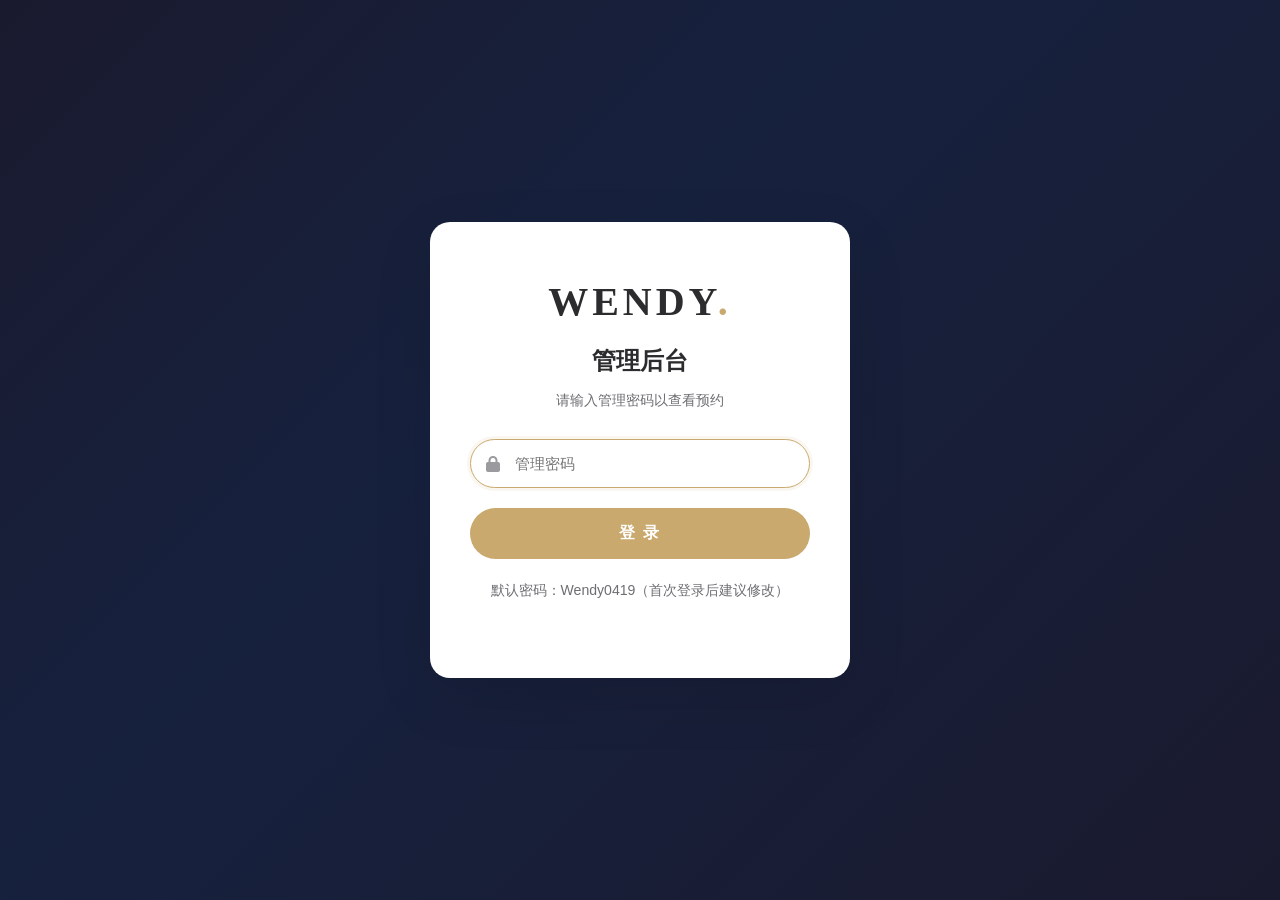
<file: admin.html>
<!DOCTYPE html>
<html lang="zh-CN">
<head>
    <meta charset="UTF-8">
    <meta name="viewport" content="width=device-width, initial-scale=1.0">
    <meta name="robots" content="noindex, nofollow">
    <title>管理后台 | Wendy Makeup Studio</title>
    <link rel="stylesheet" href="css/admin.css">
</head>
<body>
    <!-- Login Screen -->
    <div class="admin-login" id="adminLogin">
        <div class="login-card">
            <div class="login-logo">WENDY<span>.</span></div>
            <h1>管理后台</h1>
            <p>请输入管理密码以查看预约</p>
            <form id="loginForm">
                <div class="input-group">
                    <i class="fas fa-lock"></i>
                    <input type="password" id="adminPassword" placeholder="管理密码" required autofocus>
                </div>
                <button type="submit" class="btn-login">登 录</button>
            </form>
            <p class="login-hint">默认密码：Wendy0419（首次登录后建议修改）</p>
        </div>
    </div>

    <!-- Admin Dashboard (hidden before login) -->
    <div class="admin-dashboard" id="adminDashboard" style="display:none;">
        <!-- Sidebar -->
        <aside class="sidebar">
            <div class="sidebar-brand">
                <a href="../index.html" target="_blank">WENDY<span>.</span></a>
                <span class="sidebar-sub">管理后台</span>
            </div>
            <nav class="sidebar-nav">
                <a href="#overview" class="nav-item active" data-page="overview">
                    <i class="fas fa-chart-pie"></i> 数据概览
                </a>
                <a href="#bookings" class="nav-item" data-page="bookings">
                    <i class="fas fa-calendar-check"></i> 所有预约
                </a>
                <a href="#calendar" class="nav-item" data-page="calendar">
                    <i class="fas fa-calendar-alt"></i> 预约日历
                </a>
                <a href="#clients" class="nav-item" data-page="clients">
                    <i class="fas fa-user-friends"></i> 客户管理
                </a>
                <a href="#analytics" class="nav-item" data-page="analytics">
                    <i class="fas fa-chart-line"></i> 数据分析
                </a>
                <a href="#settings" class="nav-item" data-page="settings">
                    <i class="fas fa-cog"></i> 设置
                </a>
            </nav>
            <div class="sidebar-footer">
                <button class="btn-logout" id="btnLogout">
                    <i class="fas fa-sign-out-alt"></i> 退出登录
                </button>
            </div>
        </aside>

        <!-- Sidebar overlay for mobile -->
        <div class="sidebar-overlay" id="sidebarOverlay"></div>

        <!-- Main Content -->
        <main class="main-content">
            <!-- Top Bar -->
            <header class="topbar">
                <div class="topbar-left">
                    <button class="btn-sidebar-toggle" id="btnSidebarToggle">
                        <i class="fas fa-bars"></i>
                    </button>
                    <h2 class="page-title" id="pageTitle">数据概览</h2>
                </div>
                <div class="topbar-right">
                    <button class="btn-dark-mode" id="btnDarkMode" title="切换暗色模式">
                        <i class="fas fa-moon"></i>
                    </button>
                    <span class="topbar-time" id="topbarTime"></span>
                    <a href="../index.html" target="_blank" class="btn-view-site">
                        <i class="fas fa-external-link-alt"></i> 查看网站
                    </a>
                </div>
            </header>

            <!-- Page: Overview -->
            <div class="page-content active" id="page-overview">
                <div class="stats-grid">
                    <div class="stat-card">
                        <div class="stat-icon" style="background:rgba(201,169,110,0.15);color:#c9a96e;">
                            <i class="fas fa-calendar-day"></i>
                        </div>
                        <div class="stat-info">
                            <span class="stat-value" id="statToday">0</span>
                            <span class="stat-label">今日预约</span>
                        </div>
                    </div>
                    <div class="stat-card">
                        <div class="stat-icon" style="background:rgba(124,184,158,0.15);color:#7cb89e;">
                            <i class="fas fa-check-circle"></i>
                        </div>
                        <div class="stat-info">
                            <span class="stat-value" id="statConfirmed">0</span>
                            <span class="stat-label">已确认</span>
                        </div>
                    </div>
                    <div class="stat-card">
                        <div class="stat-icon" style="background:rgba(183,110,121,0.15);color:#b76e79;">
                            <i class="fas fa-clock"></i>
                        </div>
                        <div class="stat-info">
                            <span class="stat-value" id="statPending">0</span>
                            <span class="stat-label">待确认</span>
                        </div>
                    </div>
                    <div class="stat-card">
                        <div class="stat-icon" style="background:rgba(100,140,200,0.15);color:#648cc8;">
                            <i class="fas fa-yen-sign"></i>
                        </div>
                        <div class="stat-info">
                            <span class="stat-value" id="statRevenue">¥0</span>
                            <span class="stat-label">本月预估收入</span>
                        </div>
                    </div>
                </div>

                <div class="overview-grid">
                    <div class="overview-card">
                        <h3><i class="fas fa-list"></i> 最近预约</h3>
                        <div class="recent-bookings" id="recentBookings">
                            <p class="empty-state">暂无预约记录</p>
                        </div>
                    </div>
                    <div class="overview-card">
                        <h3><i class="fas fa-chart-bar"></i> 服务分布</h3>
                        <div class="service-chart" id="serviceChart">
                            <p class="empty-state">暂无数据</p>
                        </div>
                    </div>
                </div>
            </div>

            <!-- Page: All Bookings -->
            <div class="page-content" id="page-bookings">
                <!-- Filters -->
                <div class="bookings-toolbar">
                    <div class="filter-group">
                        <select id="filterStatus">
                            <option value="all">全部状态</option>
                            <option value="pending">待确认</option>
                            <option value="confirmed">已确认</option>
                            <option value="completed">已完成</option>
                            <option value="cancelled">已取消</option>
                        </select>
                        <select id="filterService">
                            <option value="all">全部服务</option>
                            <option value="bridal">新娘妆容造型</option>
                            <option value="evening">晚宴/派对妆容</option>
                            <option value="commercial">商业拍摄妆容</option>
                            <option value="personal">个人形象设计</option>
                            <option value="trial">试妆体验</option>
                            <option value="group">团体造型服务</option>
                        </select>
                        <input type="date" id="filterDate" placeholder="按日期筛选">
                        <input type="text" id="filterSearch" placeholder="🔍 搜索客户姓名/手机号...">
                    </div>
                    <div class="toolbar-actions">
                        <button class="btn-bulk-confirm" id="btnBulkConfirm" disabled>
                            <i class="fas fa-check-double"></i> 批量确认
                        </button>
                        <button class="btn-export" id="btnExport">
                            <i class="fas fa-download"></i> 导出Excel
                        </button>
                    </div>
                </div>

                <!-- Bookings Table -->
                <div class="bookings-table-wrapper">
                    <table class="bookings-table" id="bookingsTable">
                        <thead>
                            <tr>
                                <th><input type="checkbox" id="selectAllBookings" title="全选"></th>
                                <th>预约编号</th>
                                <th>客户</th>
                                <th>服务项目</th>
                                <th>日期</th>
                                <th>时间</th>
                                <th>价格</th>
                                <th>状态</th>
                                <th>操作</th>
                            </tr>
                        </thead>
                        <tbody id="bookingsTableBody">
                            <tr class="empty-row">
                                <td colspan="9">暂无预约记录</td>
                            </tr>
                        </tbody>
                    </table>
                </div>

                <!-- Pagination -->
                <div class="pagination" id="pagination"></div>
            </div>

            <!-- Page: Calendar -->
            <div class="page-content" id="page-calendar">
                <div class="calendar-view-card">
                    <div class="calendar-view-header">
                        <h3><i class="fas fa-calendar-alt"></i> 预约日历视图</h3>
                        <div class="calendar-view-nav">
                            <button class="btn-cal-nav" id="calViewPrev"><i class="fas fa-chevron-left"></i></button>
                            <span class="cal-view-month" id="calViewMonth"></span>
                            <button class="btn-cal-nav" id="calViewNext"><i class="fas fa-chevron-right"></i></button>
                            <button class="btn-cal-today" id="calViewToday">今天</button>
                        </div>
                    </div>
                    <div class="calendar-view-legend">
                        <span><span class="legend-dot" style="background:#c9a96e;"></span> 待确认</span>
                        <span><span class="legend-dot" style="background:#7cb89e;"></span> 已确认</span>
                        <span><span class="legend-dot" style="background:#648cc8;"></span> 已完成</span>
                        <span><span class="legend-dot" style="background:#b76e79;"></span> 已取消</span>
                    </div>
                    <div class="calendar-grid-weekdays">
                        <span>日</span><span>一</span><span>二</span><span>三</span><span>四</span><span>五</span><span>六</span>
                    </div>
                    <div class="calendar-grid-days" id="calendarGridDays"></div>
                    <div class="calendar-day-detail" id="calendarDayDetail">
                        <p class="empty-state">点击日期查看当天预约详情</p>
                    </div>
                </div>
            </div>

            <!-- Page: Clients -->
            <div class="page-content" id="page-clients">
                <div class="bookings-toolbar">
                    <div class="filter-group">
                        <input type="text" id="clientSearch" placeholder="🔍 搜索客户姓名/手机号/微信...">
                    </div>
                    <div class="toolbar-actions">
                        <span class="client-count" id="clientCount">共 0 位客户</span>
                    </div>
                </div>
                <div class="clients-grid" id="clientsGrid">
                    <p class="empty-state">暂无客户数据</p>
                </div>
            </div>

            <!-- Page: Analytics -->
            <div class="page-content" id="page-analytics">
                <div class="analytics-grid">
                    <div class="analytics-card analytics-card-wide">
                        <h3><i class="fas fa-chart-bar"></i> 月度收入趋势</h3>
                        <div class="chart-container" id="revenueChart">
                            <p class="empty-state">暂无足够数据</p>
                        </div>
                    </div>
                    <div class="analytics-card">
                        <h3><i class="fas fa-chart-pie"></i> 服务占比</h3>
                        <div class="chart-container" id="servicePieChart">
                            <p class="empty-state">暂无数据</p>
                        </div>
                    </div>
                    <div class="analytics-card">
                        <h3><i class="fas fa-clock"></i> 热门时段</h3>
                        <div class="chart-container" id="timeSlotChart">
                            <p class="empty-state">暂无数据</p>
                        </div>
                    </div>
                    <div class="analytics-card">
                        <h3><i class="fas fa-calendar-check"></i> 转化率</h3>
                        <div class="analytics-kpi" id="conversionRate">
                            <span class="kpi-value">0%</span>
                            <span class="kpi-label">预约→确认转化率</span>
                        </div>
                    </div>
                </div>
                <div class="analytics-card analytics-card-wide" style="margin-top:20px;">
                    <h3><i class="fas fa-table"></i> 月度汇总表</h3>
                    <div class="table-responsive">
                        <table class="bookings-table" id="monthlySummaryTable">
                            <thead>
                                <tr>
                                    <th>月份</th>
                                    <th>总预约</th>
                                    <th>已确认</th>
                                    <th>已完成</th>
                                    <th>已取消</th>
                                    <th>预估收入</th>
                                </tr>
                            </thead>
                            <tbody id="monthlySummaryBody">
                                <tr class="empty-row"><td colspan="6">暂无数据</td></tr>
                            </tbody>
                        </table>
                    </div>
                </div>
            </div>

            <!-- Page: Settings -->
            <div class="page-content" id="page-settings">
                <div class="settings-card">
                    <h3><i class="fas fa-lock"></i> 修改管理密码</h3>
                    <form id="changePasswordForm">
                        <div class="form-row">
                            <div class="form-group">
                                <label>当前密码</label>
                                <input type="password" id="currentPassword" required>
                            </div>
                        </div>
                        <div class="form-row">
                            <div class="form-group">
                                <label>新密码</label>
                                <input type="password" id="newPassword" required minlength="6">
                            </div>
                            <div class="form-group">
                                <label>确认新密码</label>
                                <input type="password" id="confirmPassword" required minlength="6">
                            </div>
                        </div>
                        <button type="submit" class="btn-primary">
                            <i class="fas fa-save"></i> 保存修改
                        </button>
                    </form>
                </div>

                <div class="settings-card">
                    <h3><i class="fas fa-database"></i> 数据管理</h3>
                    <p>所有预约数据安全存储在云数据库中，永久免费。</p>
                    <div class="settings-info">
                        <div class="info-row">
                            <span>总预约数</span>
                            <strong id="setTotalBookings">0</strong>
                        </div>
                        <div class="info-row">
                            <span>数据库状态</span>
                            <strong style="color:var(--color-success);">● 正常运行</strong>
                        </div>
                    </div>
                </div>
            </div>
        </main>

        <!-- Booking Detail Modal -->
        <div class="modal-overlay" id="detailModal">
            <div class="modal-content modal-large">
                <div class="modal-header">
                    <h3>预约详情</h3>
                    <button class="modal-close" id="closeDetailModal">&times;</button>
                </div>
                <div class="modal-body" id="detailContent"></div>
            </div>
        </div>

        <!-- Toast -->
        <div class="toast-container" id="adminToast"></div>
    </div>

    <script>
    (function(){var l=document.createElement('link');l.rel='stylesheet';l.href='https://cdnjs.cloudflare.com/ajax/libs/font-awesome/6.5.1/css/all.min.css';document.head.appendChild(l);})();
    </script>
    <script src="js/admin.js"></script>
</body>
</html>
</file>
<file: css/admin.css>
/* ============================================
   WENDY MAKEUP STUDIO - Admin Dashboard Styles
   ============================================ */

:root {
    --color-primary: #c9a96e;
    --color-primary-light: #d4b77f;
    --color-primary-dark: #b8944f;
    --color-accent: #b76e79;
    --color-bg: #f8f7f5;
    --color-sidebar: #1a1a1e;
    --color-sidebar-hover: #25252b;
    --color-text: #2c2c2e;
    --color-text-light: #6e6e73;
    --color-text-lighter: #9a9a9f;
    --color-white: #fff;
    --color-border: #e8e4df;
    --color-success: #7cb89e;
    --color-error: #c97b7b;
    --color-warning: #d4a843;

    --font-display: 'Georgia', 'Times New Roman', serif;
    --font-body: 'PingFang SC', 'Microsoft YaHei', 'Hiragino Sans GB', -apple-system, sans-serif;

    --shadow-sm: 0 2px 8px rgba(0,0,0,0.06);
    --shadow-md: 0 8px 30px rgba(0,0,0,0.08);
    --shadow-lg: 0 20px 60px rgba(0,0,0,0.1);

    --radius-sm: 6px;
    --radius-md: 12px;
    --radius-lg: 20px;

    --transition: all 0.25s ease;
    --sidebar-width: 240px;
    --topbar-height: 64px;
}

* { margin: 0; padding: 0; box-sizing: border-box; }
body {
    font-family: var(--font-body);
    background: var(--color-bg);
    color: var(--color-text);
    line-height: 1.6;
    -webkit-font-smoothing: antialiased;
}
a { text-decoration: none; color: inherit; }
button { cursor: pointer; border: none; font-family: inherit; }
input, select, textarea { font-family: inherit; }
ul { list-style: none; }

/* ============ LOGIN SCREEN ============ */
.admin-login {
    min-height: 100vh;
    display: flex;
    align-items: center;
    justify-content: center;
    background: linear-gradient(135deg, #1a1a2e 0%, #16213e 40%, #1a1a2e 100%);
    padding: 20px;
}
.login-card {
    background: var(--color-white);
    border-radius: var(--radius-lg);
    padding: 48px 40px;
    width: 100%;
    max-width: 420px;
    text-align: center;
    box-shadow: var(--shadow-lg);
    animation: loginIn 0.6s ease;
}
@keyframes loginIn {
    from { opacity: 0; transform: translateY(30px); }
    to { opacity: 1; transform: translateY(0); }
}
.login-logo {
    font-family: var(--font-display);
    font-size: 2.5rem;
    font-weight: 700;
    letter-spacing: 4px;
    margin-bottom: 8px;
}
.login-logo span { color: var(--color-primary); }
.login-card h1 {
    font-family: var(--font-display);
    font-size: 1.5rem;
    font-weight: 600;
    margin-bottom: 8px;
}
.login-card > p {
    color: var(--color-text-light);
    font-size: 0.88rem;
    margin-bottom: 28px;
}
.input-group {
    position: relative;
    margin-bottom: 20px;
}
.input-group i {
    position: absolute;
    left: 16px;
    top: 50%;
    transform: translateY(-50%);
    color: var(--color-text-lighter);
    font-size: 1rem;
}
.input-group input {
    width: 100%;
    padding: 15px 16px 15px 44px;
    border: 1.5px solid var(--color-border);
    border-radius: 50px;
    font-size: 0.95rem;
    outline: none;
    transition: var(--transition);
}
.input-group input:focus {
    border-color: var(--color-primary);
    box-shadow: 0 0 0 3px rgba(201,169,110,0.1);
}
.btn-login {
    width: 100%;
    padding: 15px;
    background: var(--color-primary);
    color: var(--color-white);
    border-radius: 50px;
    font-size: 1rem;
    font-weight: 600;
    letter-spacing: 2px;
    transition: var(--transition);
}
.btn-login:hover {
    background: var(--color-primary-dark);
    transform: translateY(-1px);
}
.btn-login.loading {
    pointer-events: none;
    opacity: 0.7;
}
.login-hint {
    margin-top: 20px;
    font-size: 0.78rem;
    color: var(--color-text-lighter);
}
.login-error {
    color: var(--color-error);
    font-size: 0.85rem;
    margin-bottom: 16px;
    display: none;
}
.login-error.show { display: block; }

/* ============ DASHBOARD LAYOUT ============ */
.admin-dashboard {
    display: flex;
    min-height: 100vh;
}

/* Sidebar */
.sidebar {
    width: var(--sidebar-width);
    background: var(--color-sidebar);
    color: var(--color-white);
    display: flex;
    flex-direction: column;
    position: fixed;
    top: 0;
    left: 0;
    bottom: 0;
    z-index: 130;
    transition: transform 0.3s ease;
}
.sidebar-brand {
    padding: 28px 24px;
    border-bottom: 1px solid rgba(255,255,255,0.08);
}
.sidebar-brand a {
    font-family: var(--font-display);
    font-size: 1.4rem;
    font-weight: 700;
    letter-spacing: 3px;
    color: var(--color-white);
}
.sidebar-brand a span { color: var(--color-primary); }
.sidebar-sub {
    display: block;
    font-size: 0.72rem;
    color: rgba(255,255,255,0.35);
    letter-spacing: 2px;
    margin-top: 4px;
}
.sidebar-nav {
    flex: 1;
    padding: 16px 12px;
    display: flex;
    flex-direction: column;
    gap: 4px;
}
.nav-item {
    display: flex;
    align-items: center;
    gap: 12px;
    padding: 12px 16px;
    border-radius: var(--radius-sm);
    font-size: 0.88rem;
    color: rgba(255,255,255,0.55);
    transition: var(--transition);
}
.nav-item:hover {
    background: var(--color-sidebar-hover);
    color: rgba(255,255,255,0.9);
}
.nav-item.active {
    background: rgba(201,169,110,0.15);
    color: var(--color-primary);
}
.nav-item i { width: 20px; text-align: center; }
.sidebar-footer {
    padding: 16px 12px;
    border-top: 1px solid rgba(255,255,255,0.08);
}
.btn-logout {
    width: 100%;
    display: flex;
    align-items: center;
    justify-content: center;
    gap: 8px;
    padding: 12px;
    background: rgba(255,255,255,0.05);
    color: rgba(255,255,255,0.5);
    border-radius: var(--radius-sm);
    font-size: 0.85rem;
    transition: var(--transition);
}
.btn-logout:hover {
    background: rgba(255,70,70,0.15);
    color: #ff6b6b;
}

/* Main Content */
.main-content {
    flex: 1;
    margin-left: var(--sidebar-width);
    min-height: 100vh;
    background: var(--color-bg);
}

/* Topbar */
.topbar {
    height: var(--topbar-height);
    background: var(--color-white);
    border-bottom: 1px solid var(--color-border);
    display: flex;
    align-items: center;
    justify-content: space-between;
    padding: 0 28px;
    position: sticky;
    top: 0;
    z-index: 110;
}
.topbar-left {
    display: flex;
    align-items: center;
    gap: 16px;
}
.btn-sidebar-toggle {
    display: none;
    width: 40px;
    height: 40px;
    align-items: center;
    justify-content: center;
    font-size: 1.3rem;
    color: var(--color-text);
    background: transparent;
    border-radius: var(--radius-sm);
    transition: var(--transition);
}
.btn-sidebar-toggle:hover {
    background: var(--color-bg);
}

/* Sidebar overlay */
.sidebar-overlay {
    display: none;
    position: fixed;
    inset: 0;
    background: rgba(0,0,0,0.5);
    z-index: 120;
    transition: opacity 0.3s ease;
}
.sidebar-overlay.active {
    display: block;
}
.page-title {
    font-family: var(--font-display);
    font-size: 1.3rem;
    font-weight: 600;
}
.topbar-right {
    display: flex;
    align-items: center;
    gap: 16px;
}
.topbar-time {
    font-size: 0.85rem;
    color: var(--color-text-light);
}
.btn-view-site {
    display: flex;
    align-items: center;
    gap: 6px;
    padding: 8px 18px;
    border: 1px solid var(--color-border);
    border-radius: 50px;
    font-size: 0.8rem;
    color: var(--color-text-light);
    transition: var(--transition);
}
.btn-view-site:hover {
    border-color: var(--color-primary);
    color: var(--color-primary);
}

/* Page Content */
.page-content {
    display: none;
    padding: 28px;
}
.page-content.active { display: block; }

/* Stats Grid */
.stats-grid {
    display: grid;
    grid-template-columns: repeat(4, 1fr);
    gap: 20px;
    margin-bottom: 28px;
}
.stat-card {
    background: var(--color-white);
    border-radius: var(--radius-md);
    padding: 24px;
    display: flex;
    align-items: center;
    gap: 18px;
    box-shadow: var(--shadow-sm);
    transition: var(--transition);
}
.stat-card:hover { transform: translateY(-2px); box-shadow: var(--shadow-md); }
.stat-icon {
    width: 52px;
    height: 52px;
    border-radius: 50%;
    display: flex;
    align-items: center;
    justify-content: center;
    font-size: 1.3rem;
    flex-shrink: 0;
}
.stat-value {
    display: block;
    font-family: var(--font-display);
    font-size: 1.8rem;
    font-weight: 700;
    line-height: 1.1;
}
.stat-label {
    font-size: 0.8rem;
    color: var(--color-text-light);
    margin-top: 2px;
}

/* Overview Grid */
.overview-grid {
    display: grid;
    grid-template-columns: 1.5fr 1fr;
    gap: 20px;
}
.overview-card {
    background: var(--color-white);
    border-radius: var(--radius-md);
    padding: 24px;
    box-shadow: var(--shadow-sm);
}
.overview-card h3 {
    font-size: 1rem;
    font-weight: 600;
    margin-bottom: 16px;
    display: flex;
    align-items: center;
    gap: 8px;
}
.overview-card h3 i { color: var(--color-primary); }

/* Recent Bookings */
.recent-booking-item {
    display: flex;
    align-items: center;
    justify-content: space-between;
    padding: 12px 0;
    border-bottom: 1px solid var(--color-border);
}
.recent-booking-item:last-child { border-bottom: none; }
.recent-booking-item .rb-info strong {
    display: block;
    font-size: 0.9rem;
}
.recent-booking-item .rb-info span {
    font-size: 0.78rem;
    color: var(--color-text-light);
}
.rb-status {
    padding: 4px 12px;
    border-radius: 50px;
    font-size: 0.72rem;
    font-weight: 500;
}
.rb-status.pending { background: rgba(201,169,110,0.15); color: var(--color-warning); }
.rb-status.confirmed { background: rgba(124,184,158,0.15); color: var(--color-success); }
.rb-status.completed { background: rgba(100,140,200,0.15); color: #648cc8; }
.rb-status.cancelled { background: rgba(200,100,100,0.1); color: var(--color-error); }

/* Service Chart */
.service-chart { display: flex; flex-direction: column; gap: 12px; }
.chart-bar-row {
    display: flex;
    align-items: center;
    gap: 12px;
}
.chart-bar-label {
    font-size: 0.8rem;
    color: var(--color-text-light);
    width: 80px;
    text-align: right;
    flex-shrink: 0;
}
.chart-bar-track {
    flex: 1;
    height: 24px;
    background: var(--color-bg);
    border-radius: 12px;
    overflow: hidden;
}
.chart-bar-fill {
    height: 100%;
    background: linear-gradient(90deg, var(--color-primary-light), var(--color-primary));
    border-radius: 12px;
    transition: width 0.6s ease;
    display: flex;
    align-items: center;
    padding-left: 10px;
    font-size: 0.72rem;
    color: var(--color-white);
    font-weight: 600;
    min-width: 30px;
}

/* Bookings Toolbar */
.bookings-toolbar {
    display: flex;
    justify-content: space-between;
    align-items: center;
    flex-wrap: wrap;
    gap: 12px;
    margin-bottom: 20px;
}
.filter-group {
    display: flex;
    gap: 10px;
    flex-wrap: wrap;
    align-items: center;
}
.filter-group select,
.filter-group input {
    padding: 10px 14px;
    border: 1px solid var(--color-border);
    border-radius: var(--radius-sm);
    font-size: 0.85rem;
    outline: none;
    background: var(--color-white);
    color: var(--color-text);
    transition: var(--transition);
}
.filter-group select:focus,
.filter-group input:focus {
    border-color: var(--color-primary);
}
#filterSearch { width: 200px; }
.btn-export {
    display: flex;
    align-items: center;
    gap: 6px;
    padding: 10px 20px;
    background: var(--color-success);
    color: var(--color-white);
    border-radius: var(--radius-sm);
    font-size: 0.85rem;
    font-weight: 500;
    transition: var(--transition);
}
.btn-export:hover { opacity: 0.9; transform: translateY(-1px); }

/* Bookings Table */
.bookings-table-wrapper {
    background: var(--color-white);
    border-radius: var(--radius-md);
    box-shadow: var(--shadow-sm);
    overflow-x: auto;
}
.bookings-table {
    width: 100%;
    border-collapse: collapse;
    font-size: 0.88rem;
}
.bookings-table th {
    text-align: left;
    padding: 14px 16px;
    background: var(--color-bg);
    font-size: 0.78rem;
    font-weight: 600;
    color: var(--color-text-light);
    letter-spacing: 1px;
    border-bottom: 1px solid var(--color-border);
    white-space: nowrap;
}
.bookings-table td {
    padding: 14px 16px;
    border-bottom: 1px solid var(--color-border);
    white-space: nowrap;
}
.bookings-table tbody tr:hover { background: rgba(201,169,110,0.03); }
.bookings-table .empty-row td {
    text-align: center;
    color: var(--color-text-lighter);
    padding: 48px;
    font-size: 0.9rem;
}

.booking-status-badge {
    display: inline-block;
    padding: 5px 14px;
    border-radius: 50px;
    font-size: 0.75rem;
    font-weight: 500;
}
.booking-status-badge.pending { background: rgba(201,169,110,0.15); color: var(--color-warning); }
.booking-status-badge.confirmed { background: rgba(124,184,158,0.15); color: var(--color-success); }
.booking-status-badge.completed { background: rgba(100,140,200,0.15); color: #648cc8; }
.booking-status-badge.cancelled { background: rgba(200,100,100,0.1); color: var(--color-error); text-decoration: line-through; }

.status-select {
    padding: 6px 10px;
    border-radius: var(--radius-sm);
    border: 1px solid var(--color-border);
    font-size: 0.8rem;
    outline: none;
    cursor: pointer;
    background: var(--color-white);
}
.btn-detail {
    padding: 6px 12px;
    border: 1px solid var(--color-border);
    border-radius: var(--radius-sm);
    font-size: 0.78rem;
    color: var(--color-text-light);
    transition: var(--transition);
    background: var(--color-white);
}
.btn-detail:hover {
    border-color: var(--color-primary);
    color: var(--color-primary);
}

/* Pagination */
.pagination {
    display: flex;
    justify-content: center;
    gap: 8px;
    margin-top: 20px;
}
.pagination button {
    width: 36px;
    height: 36px;
    border-radius: 50%;
    border: 1px solid var(--color-border);
    background: var(--color-white);
    font-size: 0.85rem;
    transition: var(--transition);
}
.pagination button:hover:not(.active) { border-color: var(--color-primary); }
.pagination button.active {
    background: var(--color-primary);
    color: var(--color-white);
    border-color: var(--color-primary);
}

/* Settings */
.settings-card {
    background: var(--color-white);
    border-radius: var(--radius-md);
    padding: 28px;
    box-shadow: var(--shadow-sm);
    margin-bottom: 20px;
    max-width: 600px;
}
.settings-card h3 {
    font-size: 1.05rem;
    font-weight: 600;
    margin-bottom: 20px;
    display: flex;
    align-items: center;
    gap: 10px;
}
.settings-card h3 i { color: var(--color-primary); }
.settings-card p { font-size: 0.88rem; color: var(--color-text-light); margin-bottom: 16px; }

.form-row {
    display: grid;
    grid-template-columns: 1fr 1fr;
    gap: 16px;
    margin-bottom: 16px;
}
.form-group { display: flex; flex-direction: column; gap: 6px; }
.form-group label {
    font-size: 0.85rem;
    font-weight: 500;
    color: var(--color-text);
}
.form-group input {
    padding: 12px 16px;
    border: 1.5px solid var(--color-border);
    border-radius: var(--radius-sm);
    font-size: 0.9rem;
    outline: none;
    transition: var(--transition);
}
.form-group input:focus {
    border-color: var(--color-primary);
    box-shadow: 0 0 0 3px rgba(201,169,110,0.08);
}
.btn-primary {
    display: inline-flex;
    align-items: center;
    gap: 8px;
    padding: 12px 28px;
    background: var(--color-primary);
    color: var(--color-white);
    border-radius: 50px;
    font-size: 0.9rem;
    font-weight: 500;
    letter-spacing: 1px;
    transition: var(--transition);
}
.btn-primary:hover { background: var(--color-primary-dark); }

.settings-info {
    margin-top: 16px;
    display: flex;
    flex-direction: column;
    gap: 10px;
}
.info-row {
    display: flex;
    justify-content: space-between;
    padding: 10px 0;
    border-bottom: 1px solid var(--color-border);
    font-size: 0.88rem;
}
.info-row span { color: var(--color-text-light); }

/* Modal */
.modal-overlay {
    position: fixed;
    inset: 0;
    z-index: 200;
    background: rgba(0,0,0,0.5);
    backdrop-filter: blur(4px);
    display: flex;
    align-items: center;
    justify-content: center;
    opacity: 0;
    visibility: hidden;
    transition: opacity 0.25s ease, visibility 0.25s ease;
}
.modal-overlay.active { opacity: 1; visibility: visible; }
.modal-content {
    background: var(--color-white);
    border-radius: var(--radius-lg);
    width: 100%;
    max-width: 560px;
    max-height: 85vh;
    overflow-y: auto;
    box-shadow: var(--shadow-xl);
}
.modal-header {
    display: flex;
    justify-content: space-between;
    align-items: center;
    padding: 20px 24px;
    border-bottom: 1px solid var(--color-border);
}
.modal-header h3 { font-size: 1.1rem; font-weight: 600; }
.modal-close {
    font-size: 1.5rem;
    color: var(--color-text-light);
    background: none;
    border: none;
    cursor: pointer;
    padding: 4px 8px;
}
.modal-close:hover { color: var(--color-text); }
.modal-body { padding: 24px; }
.detail-grid {
    display: grid;
    grid-template-columns: 1fr 1fr;
    gap: 14px;
}
.detail-grid .detail-full { grid-column: 1 / -1; }
.detail-item { display: flex; flex-direction: column; gap: 2px; }
.detail-item .detail-label {
    font-size: 0.75rem;
    color: var(--color-text-lighter);
    letter-spacing: 1px;
}
.detail-item .detail-value {
    font-size: 0.95rem;
    font-weight: 500;
}

/* Toast */
.toast-container {
    position: fixed;
    top: 20px;
    right: 20px;
    z-index: 300;
    display: flex;
    flex-direction: column;
    gap: 10px;
}
.toast {
    padding: 14px 22px;
    border-radius: var(--radius-md);
    color: var(--color-white);
    font-size: 0.85rem;
    font-weight: 500;
    box-shadow: var(--shadow-lg);
    animation: toastIn 0.3s ease;
}
.toast.success { background: var(--color-success); }
.toast.error { background: var(--color-error); }
.toast.info { background: #4a4a50; }
@keyframes toastIn {
    from { transform: translateX(100%); opacity: 0; }
    to { transform: translateX(0); opacity: 1; }
}

.empty-state { text-align: center; color: var(--color-text-lighter); padding: 24px; font-size: 0.88rem; }

/* ============ DARK MODE TOGGLE ============ */
.btn-dark-mode {
    width: 38px;
    height: 38px;
    border-radius: 50%;
    background: transparent;
    color: var(--color-text-light);
    font-size: 1rem;
    display: flex;
    align-items: center;
    justify-content: center;
    transition: var(--transition);
    border: none;
    cursor: pointer;
}
.btn-dark-mode:hover {
    background: var(--color-bg);
    color: var(--color-text);
}

/* ============ BULK ACTIONS ============ */
.btn-bulk-confirm {
    display: flex;
    align-items: center;
    gap: 6px;
    padding: 10px 16px;
    background: var(--color-primary);
    color: var(--color-white);
    border-radius: var(--radius-sm);
    font-size: 0.82rem;
    font-weight: 500;
    transition: var(--transition);
    border: none;
    cursor: pointer;
}
.btn-bulk-confirm:disabled {
    opacity: 0.4;
    cursor: not-allowed;
}
.btn-bulk-confirm:not(:disabled):hover {
    background: var(--color-primary-dark);
    transform: translateY(-1px);
}

/* ============ CALENDAR VIEW ============ */
.calendar-view-card {
    background: var(--color-white);
    border-radius: var(--radius-md);
    box-shadow: var(--shadow-sm);
    overflow: hidden;
}
.calendar-view-header {
    display: flex;
    justify-content: space-between;
    align-items: center;
    padding: 20px 24px;
    border-bottom: 1px solid var(--color-border);
    flex-wrap: wrap;
    gap: 12px;
}
.calendar-view-header h3 {
    font-size: 1.05rem;
    font-weight: 600;
    display: flex;
    align-items: center;
    gap: 8px;
}
.calendar-view-header h3 i { color: var(--color-primary); }
.calendar-view-nav {
    display: flex;
    align-items: center;
    gap: 8px;
}
.calendar-view-nav .cal-view-month {
    font-weight: 600;
    font-size: 0.95rem;
    min-width: 120px;
    text-align: center;
}
.btn-cal-nav, .btn-cal-today {
    width: 34px;
    height: 34px;
    border-radius: 50%;
    border: 1px solid var(--color-border);
    background: var(--color-white);
    font-size: 0.8rem;
    cursor: pointer;
    transition: var(--transition);
    display: flex;
    align-items: center;
    justify-content: center;
    color: var(--color-text);
}
.btn-cal-nav:hover, .btn-cal-today:hover {
    border-color: var(--color-primary);
    color: var(--color-primary);
}
.btn-cal-today {
    width: auto;
    padding: 0 14px;
    border-radius: 20px;
    font-size: 0.78rem;
    font-weight: 500;
}
.calendar-view-legend {
    display: flex;
    gap: 18px;
    padding: 12px 24px;
    font-size: 0.78rem;
    color: var(--color-text-light);
    align-items: center;
    flex-wrap: wrap;
}
.legend-dot {
    display: inline-block;
    width: 8px;
    height: 8px;
    border-radius: 50%;
    margin-right: 4px;
}
.calendar-grid-weekdays {
    display: grid;
    grid-template-columns: repeat(7, 1fr);
    text-align: center;
    padding: 10px 24px;
    font-size: 0.75rem;
    font-weight: 600;
    color: var(--color-text-light);
    background: var(--color-bg);
    letter-spacing: 1px;
}
.calendar-grid-days {
    display: grid;
    grid-template-columns: repeat(7, 1fr);
    gap: 2px;
    padding: 4px 16px 16px;
}
.calendar-day-cell {
    aspect-ratio: 1;
    min-height: 70px;
    padding: 6px;
    border-radius: var(--radius-sm);
    border: 1px solid transparent;
    cursor: pointer;
    transition: var(--transition);
    display: flex;
    flex-direction: column;
    align-items: center;
    position: relative;
    font-size: 0.85rem;
    background: var(--color-white);
}
.calendar-day-cell:hover {
    border-color: var(--color-primary);
    background: rgba(201,169,110,0.04);
}
.calendar-day-cell.today {
    border-color: var(--color-primary);
    background: rgba(201,169,110,0.08);
    font-weight: 700;
}
.calendar-day-cell.other-month {
    color: var(--color-text-lighter);
    opacity: 0.4;
}
.calendar-day-cell.selected {
    border-color: var(--color-primary-dark);
    background: rgba(201,169,110,0.12);
}
.calendar-day-dots {
    display: flex;
    gap: 2px;
    margin-top: 4px;
    flex-wrap: wrap;
    justify-content: center;
}
.calendar-day-dot {
    width: 5px;
    height: 5px;
    border-radius: 50%;
}
.calendar-day-dot.pending { background: #c9a96e; }
.calendar-day-dot.confirmed { background: #7cb89e; }
.calendar-day-dot.completed { background: #648cc8; }
.calendar-day-dot.cancelled { background: #b76e79; }
.calendar-day-count {
    font-size: 0.6rem;
    color: var(--color-text-lighter);
    margin-top: 1px;
}
.calendar-day-detail {
    padding: 20px 24px;
    border-top: 1px solid var(--color-border);
    min-height: 120px;
}
.calendar-day-detail h4 {
    font-size: 0.95rem;
    margin-bottom: 12px;
    color: var(--color-text);
}
.calendar-booking-item {
    display: flex;
    justify-content: space-between;
    align-items: center;
    padding: 10px 14px;
    background: var(--color-bg);
    border-radius: var(--radius-sm);
    margin-bottom: 8px;
    font-size: 0.85rem;
    gap: 10px;
}
.calendar-booking-item .cb-info {
    display: flex;
    flex-direction: column;
    gap: 2px;
}
.calendar-booking-item .cb-info strong { font-size: 0.88rem; }
.calendar-booking-item .cb-info span {
    font-size: 0.75rem;
    color: var(--color-text-light);
}

/* ============ CLIENTS PAGE ============ */
.clients-grid {
    display: grid;
    grid-template-columns: repeat(auto-fill, minmax(320px, 1fr));
    gap: 16px;
}
.client-count {
    font-size: 0.85rem;
    color: var(--color-text-light);
    font-weight: 500;
}
.client-card {
    background: var(--color-white);
    border-radius: var(--radius-md);
    padding: 20px;
    box-shadow: var(--shadow-sm);
    transition: var(--transition);
    cursor: pointer;
}
.client-card:hover {
    transform: translateY(-2px);
    box-shadow: var(--shadow-md);
}
.client-card-header {
    display: flex;
    justify-content: space-between;
    align-items: flex-start;
    margin-bottom: 10px;
}
.client-card-name {
    font-weight: 600;
    font-size: 1rem;
}
.client-card-total {
    font-size: 0.75rem;
    color: var(--color-primary);
    font-weight: 500;
}
.client-card-info {
    font-size: 0.8rem;
    color: var(--color-text-light);
    display: flex;
    flex-direction: column;
    gap: 4px;
}
.client-card-info i { width: 16px; color: var(--color-text-lighter); }
.client-card-tags {
    display: flex;
    flex-wrap: wrap;
    gap: 6px;
    margin-top: 10px;
}
.client-tag {
    padding: 3px 10px;
    border-radius: 50px;
    font-size: 0.7rem;
    font-weight: 500;
    background: var(--color-bg);
    color: var(--color-text-light);
}
.client-card-footer {
    display: flex;
    justify-content: space-between;
    align-items: center;
    margin-top: 12px;
    padding-top: 12px;
    border-top: 1px solid var(--color-border);
    font-size: 0.75rem;
    color: var(--color-text-lighter);
}

/* ============ ANALYTICS PAGE ============ */
.analytics-grid {
    display: grid;
    grid-template-columns: 1fr 1fr;
    gap: 20px;
}
.analytics-card {
    background: var(--color-white);
    border-radius: var(--radius-md);
    padding: 24px;
    box-shadow: var(--shadow-sm);
}
.analytics-card-wide {
    grid-column: 1 / -1;
}
.analytics-card h3 {
    font-size: 0.95rem;
    font-weight: 600;
    margin-bottom: 16px;
    display: flex;
    align-items: center;
    gap: 8px;
}
.analytics-card h3 i { color: var(--color-primary); }
.chart-container {
    min-height: 200px;
    display: flex;
    flex-direction: column;
    gap: 12px;
}
.analytics-kpi {
    display: flex;
    flex-direction: column;
    align-items: center;
    justify-content: center;
    min-height: 180px;
    gap: 8px;
}
.kpi-value {
    font-family: var(--font-display);
    font-size: 3rem;
    font-weight: 700;
    color: var(--color-primary);
}
.kpi-label {
    font-size: 0.85rem;
    color: var(--color-text-light);
}
.revenue-bar-row {
    display: flex;
    align-items: center;
    gap: 12px;
}
.revenue-bar-label {
    font-size: 0.78rem;
    color: var(--color-text-light);
    width: 50px;
    text-align: right;
    flex-shrink: 0;
}
.revenue-bar-track {
    flex: 1;
    height: 28px;
    background: var(--color-bg);
    border-radius: 14px;
    overflow: hidden;
}
.revenue-bar-fill {
    height: 100%;
    background: linear-gradient(90deg, #648cc8, #7cb89e);
    border-radius: 14px;
    transition: width 0.6s ease;
    display: flex;
    align-items: center;
    padding-left: 12px;
    font-size: 0.72rem;
    color: var(--color-white);
    font-weight: 600;
}
.pie-chart-simple {
    display: flex;
    flex-direction: column;
    gap: 10px;
}
.pie-legend-row {
    display: flex;
    align-items: center;
    gap: 10px;
    font-size: 0.82rem;
}
.pie-color {
    width: 14px;
    height: 14px;
    border-radius: 3px;
    flex-shrink: 0;
}
.pie-label { flex: 1; color: var(--color-text); }
.pie-value { font-weight: 600; color: var(--color-text); }
.time-slot-grid {
    display: grid;
    grid-template-columns: 1fr 1fr;
    gap: 8px;
}
.time-slot-item {
    display: flex;
    align-items: center;
    gap: 8px;
    padding: 8px 12px;
    background: var(--color-bg);
    border-radius: var(--radius-sm);
    font-size: 0.82rem;
}
.time-slot-bar {
    height: 6px;
    border-radius: 3px;
    background: var(--color-primary);
    transition: width 0.6s ease;
}
.table-responsive {
    overflow-x: auto;
}

/* ============ DARK MODE ============ */
body.dark {
    --color-bg: #1a1a1e;
    --color-sidebar: #121216;
    --color-sidebar-hover: #1e1e24;
    --color-text: #e4e4e6;
    --color-text-light: #a0a0a8;
    --color-text-lighter: #6a6a72;
    --color-white: #25252b;
    --color-border: #2e2e35;
}
body.dark .sidebar {
    box-shadow: 2px 0 20px rgba(0,0,0,0.3);
}
body.dark .btn-view-site {
    background: rgba(255,255,255,0.04);
}
body.dark .stat-card,
body.dark .overview-card,
body.dark .bookings-table-wrapper,
body.dark .settings-card,
body.dark .calendar-view-card,
body.dark .client-card,
body.dark .analytics-card {
    background: #1e1e24;
}
body.dark .bookings-table th {
    background: #1a1a1e;
}
body.dark .bookings-table tbody tr:hover {
    background: rgba(201,169,110,0.05);
}
body.dark .filter-group select,
body.dark .filter-group input,
body.dark .status-select,
body.dark .btn-detail,
body.dark .btn-cal-nav,
body.dark .btn-cal-today {
    background: #2a2a30;
    border-color: #3a3a42;
    color: #e4e4e6;
}
body.dark .pagination button {
    background: #2a2a30;
    border-color: #3a3a42;
    color: #e4e4e6;
}
body.dark .calendar-grid-days .calendar-day-cell {
    background: #1e1e24;
}
body.dark .calendar-day-detail {
    background: #1e1e24;
}
body.dark .calendar-booking-item {
    background: #2a2a30;
}
body.dark .client-tag {
    background: #2a2a30;
}
body.dark .revenue-bar-track {
    background: #2a2a30;
}
body.dark .time-slot-item {
    background: #2a2a30;
}
body.dark .btn-sidebar-toggle:hover {
    background: rgba(255,255,255,0.06);
}
body.dark .btn-dark-mode:hover {
    background: rgba(255,255,255,0.06);
}
body.dark .modal-content {
    background: #1e1e24;
    color: #e4e4e6;
}

/* ============ RESPONSIVE ============ */
@media (max-width: 1024px) {
    .stats-grid { grid-template-columns: repeat(2, 1fr); }
    .overview-grid { grid-template-columns: 1fr; }
}

@media (max-width: 768px) {
    .sidebar {
        transform: translateX(-100%);
    }
    .sidebar.open {
        transform: translateX(0);
        box-shadow: 4px 0 30px rgba(0,0,0,0.3);
    }
    .main-content { margin-left: 0; }
    .btn-sidebar-toggle { display: flex; }
    .topbar { z-index: 110; }
    .stats-grid { grid-template-columns: 1fr 1fr; gap: 12px; }
    .stat-card { padding: 16px; gap: 12px; }
    .stat-value { font-size: 1.3rem; }
    .page-content { padding: 16px; }
    .topbar { padding: 0 16px; }
    .btn-view-site { display: none; }
    .filter-group { flex-direction: column; }
    #filterSearch { width: 100%; }
    .form-row { grid-template-columns: 1fr; }
    .detail-grid { grid-template-columns: 1fr; }
    .bookings-toolbar { flex-direction: column; align-items: stretch; }
    .toolbar-actions { display: flex; gap: 8px; flex-wrap: wrap; }
    .analytics-grid { grid-template-columns: 1fr; }
    .clients-grid { grid-template-columns: 1fr; }
    .calendar-day-cell { min-height: 50px; font-size: 0.78rem; }
    .calendar-grid-days { padding: 4px 8px 12px; }
    .calendar-grid-weekdays { padding: 8px 8px; font-size: 0.7rem; }
    .calendar-view-header { padding: 14px 16px; }
    .calendar-day-detail { padding: 14px 16px; }
}

@media (max-width: 480px) {
    .stats-grid { grid-template-columns: 1fr; }
    .bookings-table { font-size: 0.78rem; }
    .bookings-table th, .bookings-table td { padding: 10px 8px; }
    .btn-bulk-confirm { font-size: 0.72rem; padding: 8px 12px; }
    .calendar-day-cell { min-height: 40px; font-size: 0.72rem; padding: 3px; }
    .calendar-grid-days { padding: 2px 4px 8px; gap: 1px; }
}
</file>
